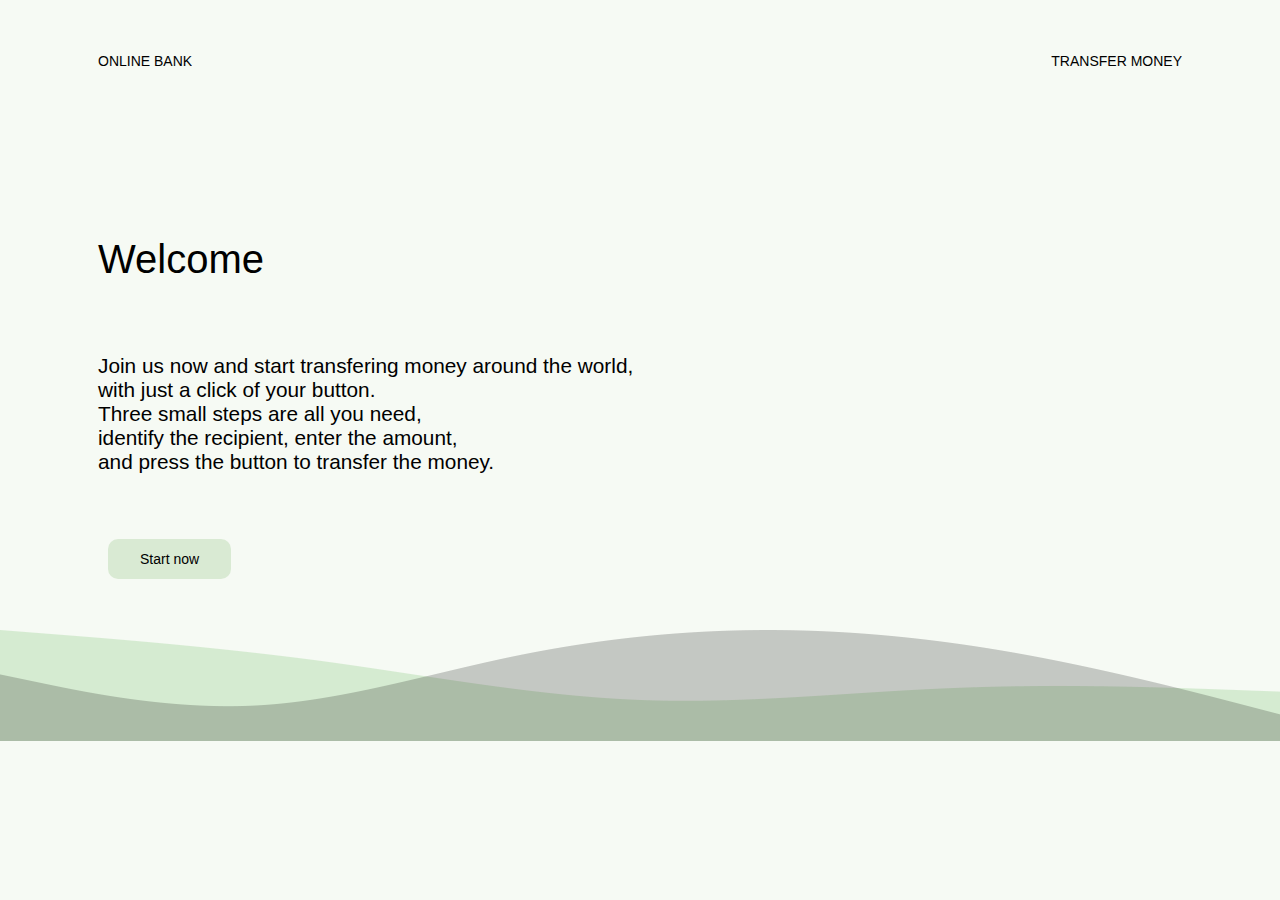
<file: index.html>
<!-- BASIC BANKING SYSTEM -->

<!-- Maryam NOUH -->

<html>
    <head>
        <meta charset=“UTF-8”>
        <meta name:”viewport” content="width=device-width, initial-scale=1.0">
        <title> Banking System Homepage </title>
        <link rel="stylesheet" href="stylesheet1.css">
    </head>
    <body>

        <!-- Navigation Bar -->
        <header>
            <a href='index.html'> ONLINE BANK </a>
            <a href='transfer.html'> TRANSFER MONEY </a>
        </header>

        <br>
        <br>

        <!-- Landing Page Text for Body -->
        <div>
            <h1> Welcome </h1>
            <p> Join us now and start transfering money around the world, 
                <br> with just a click of your button.
                <br> Three small steps are all you need, 
                <br> identify the recipient, enter the amount, 
                <br> and press the button to transfer the money.
            </p>


            <!-- Button to Transition to Page 2 -->
            <button><a href="transfer.html"> Start now </a></button>
        </div>


        <!-- Footer -->
        <img src="images/footer.png" alt="copyright 2022" id="footer">

    </body>
</html>
</file>
<file: stylesheet1.css>
/* format style for all */
* {
    background-color: #f6faf4;
    overflow-y: hidden;
    font-weight: 500;
    color: black;
    text-decoration: none;
    font-family: 'Open Sans', sans-serif;
}

/* format style for navigation bar */
header {
    display: flex;
    justify-content: space-between;
    align-items: center;
    padding-left: 90px;
    padding-right: 90px;
    padding-top: 45px;
    padding-bottom: 45px;
    cursor: pointer;
    transition: all 0.2s ease-in-out 0s;
    font-size: 14px;
}

header > a:hover {
    color:#7d9376;
}


/* format style for landing page text body */
div > h1{
    padding: 60px 90px;
    padding-bottom: 45px;
    font-size: 250%;
}

div > p {
    padding: 0px 90px;
    padding-bottom: 45px;
    font-size: 130%;
    width: 75%;
}

div > button {
    padding: 12px 32px;
    background-color: #D9EAD3;
    border: none;
    border-radius: 10px;
    cursor: pointer;
    transition: all 0.2s ease-in-out 0s;
    margin-left: 100px;
    font-size: 14px;
}

button > a {
    background-color: #D9EAD3;
}


/* format style for footer */
#footer{
    position: fixed; 
    top: 630px;
    left: 0px;
    width:100%;
}
</file>
